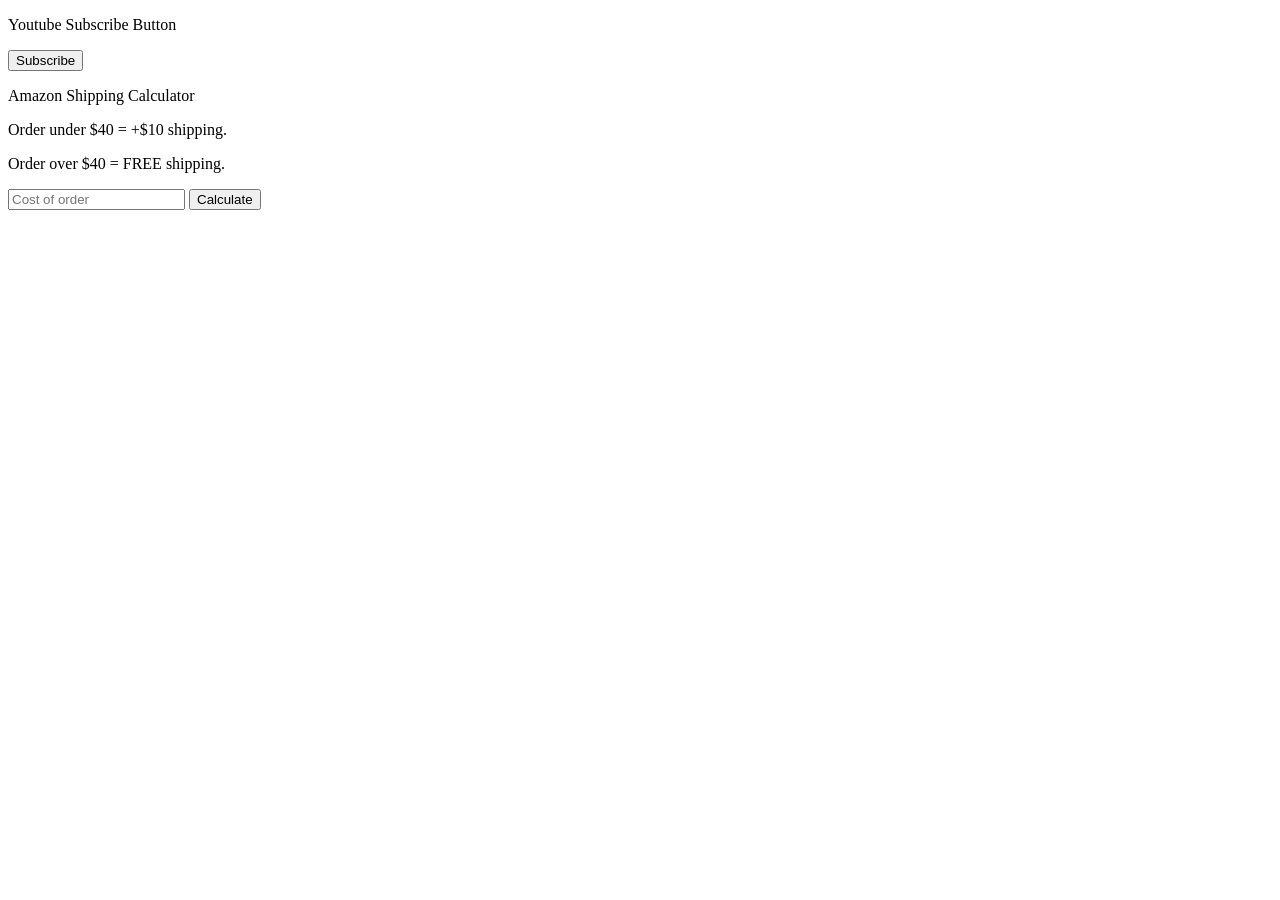
<file: 09-DOM.html>
<!DOCTYPE html>
<html lang="en">
<head>
  <meta charset="UTF-8">
  <meta name="viewport" content="width=device-width, initial-scale=1.0">
  <title>DOM</title>
</head>
<body>
  <p>Youtube Subscribe Button</p>
  <button onclick="
    subscribe();
  " class="js-subscribe-button">Subscribe</button>
  <p>Amazon Shipping Calculator 
  <p>Order under $40 = +$10 shipping.</p>
  <p>Order over $40 = FREE shipping.</p>
  <input placeholder='Cost of order' class="js-cost-input" onkeydown="
   handlekeydown(event);
  ">
  <button onclick="
    calculateTotal();
  ">Calculate</button>
  <p class="js-total-cost"></p>


  <script>

    function handlekeydown(event){
      if(event.key === 'Enter'){
      calculateTotal();
    }
    
    }
    function calculateTotal(){
      const inputElement = document.querySelector('.js-cost-input');
      let cost = Number(inputElement.value);

      if(cost < 40){
        cost = cost + 10;
        
      }
      document.querySelector('.js-total-cost').innerHTML = `$${cost}`; 
      
    }


    function subscribe(){
      const buttonElement = document.querySelector('.js-subscribe-button')
      if(buttonElement.innerText === 'Subscribe'){
      buttonElement.innerHTML = 'Subscribed';
      }else {
      buttonElement.innerHTML = 'Subscribe';
        }
    }
  </script>
</body>
</html>
</file>
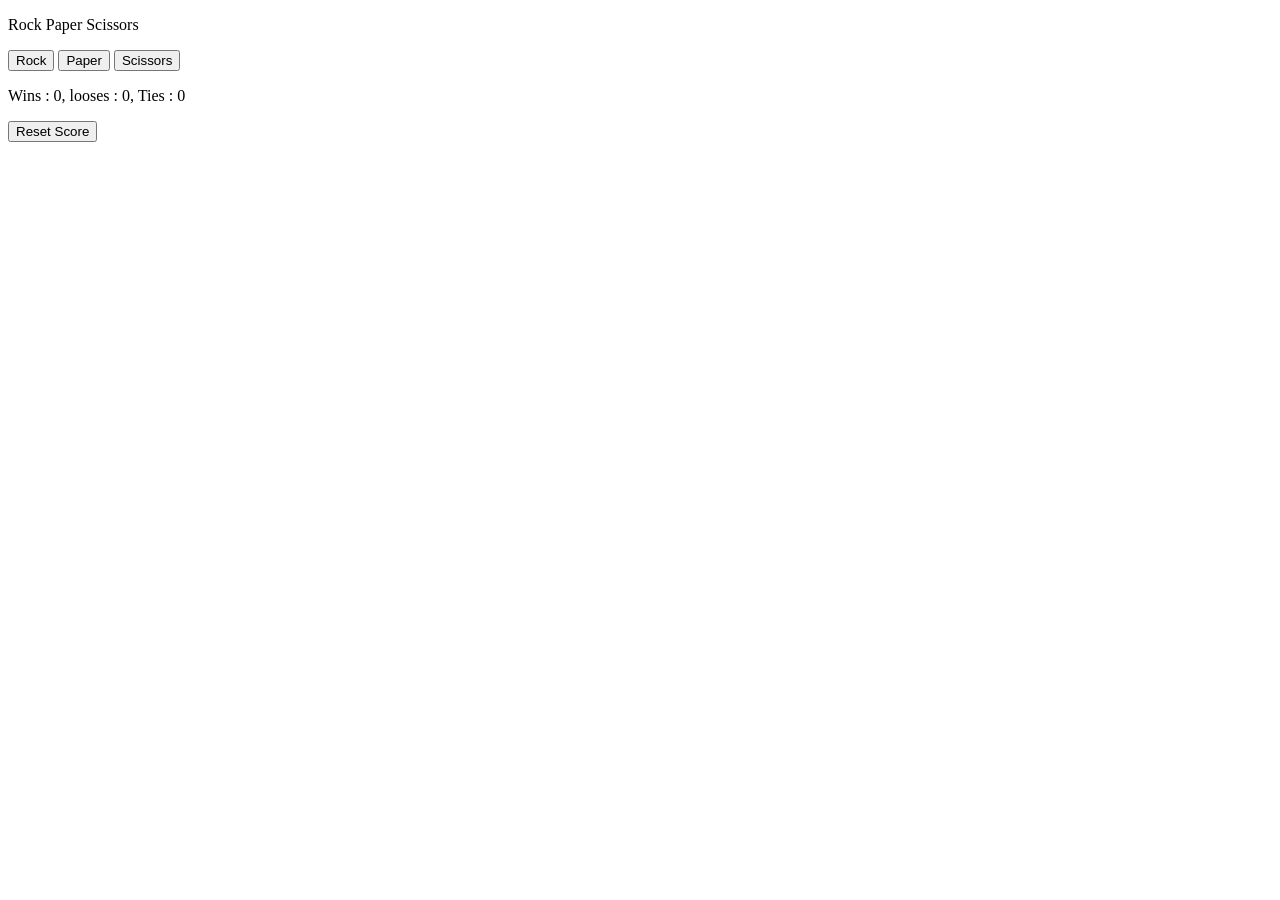
<file: 09-rock_paper_scissor.html>
<!DOCTYPE html>
<html>
  <head>
    <title>Rock Paper Scissors</title>
  </head>
  <body>
    <p>Rock Paper Scissors</p>
    <button onclick="
      playGame('rock');
    ">Rock</button>

    <button onclick="
      playGame('paper');
    ">Paper</button>

    <button onclick="
      playGame('scissors');
    ">Scissors</button>

      <p class="js-result"></p>
      <p class="js-moves"></p>
      <p class="js-score"></p>

    <button onclick="
      score.wins = 0;
      score.looses = 0;
      score.ties = 0; 
      localStorage.removeItem('score');
      updateScoreElement();
      document.querySelector('.js-result').innerHTML = '';
      document.querySelector('.js-moves').innerHTML = ''  ;
    ">Reset Score</button>

    <script>
       
      const score = JSON.parse(localStorage.getItem('score')) || {
        wins: 0,
        looses: 0,
        ties:0,
        };
      
      updateScoreElement();
      
      function playGame(playerMove) {
        const computerMove = pickComputerMove();

        let result = '';

        if (playerMove === 'scissors') {
          if (computerMove === 'rock') {
            result = 'You lose.';
          } else if (computerMove === 'paper') {
            result = 'You win.';
          } else if (computerMove === 'scissors') {
            result = 'Tie.';
          }

        } else if (playerMove === 'paper') {
          if (computerMove === 'rock') {
            result = 'You win.';
          } else if (computerMove === 'paper') {
            result = 'Tie.';
          } else if (computerMove === 'scissors') {
            result = 'You lose.';
          }
          
        } else if (playerMove === 'rock') {
          if (computerMove === 'rock') {
            result = 'Tie.';
          } else if (computerMove === 'paper') {
            result = 'You lose.';
          } else if (computerMove === 'scissors') {
            result = 'You win.';
          }
        }

        if(result === 'You win.'){
          score.wins += 1;
        }else if (result === 'You lose.'){
          score.looses += 1;
        }else if (result ==='Tie.'){
          score.ties += 1;
        }
        

        localStorage.setItem('score', JSON.stringify(score));
        updateScoreElement();
        
        document.querySelector('.js-result').innerHTML = result;
        document.querySelector('.js-moves').innerHTML = `You ${playerMove} - ${computerMove} Comp`;
      }

      function updateScoreElement(){
        document.querySelector('.js-score')
        .innerHTML = `Wins : ${score.wins}, looses : ${score.looses}, Ties : ${score.ties}`;
      }
      function pickComputerMove() {
        const randomNumber = Math.random();

        let computerMove = '';

        if (randomNumber >= 0 && randomNumber < 1 / 3) {
          computerMove = 'rock';
        } else if (randomNumber >= 1 / 3 && randomNumber < 2 / 3) {
          computerMove = 'paper';
        } else if (randomNumber >= 2 / 3 && randomNumber < 1) {
          computerMove = 'scissors';
        }

        return computerMove;
      }
    </script>
  </body>
</html>
</file>
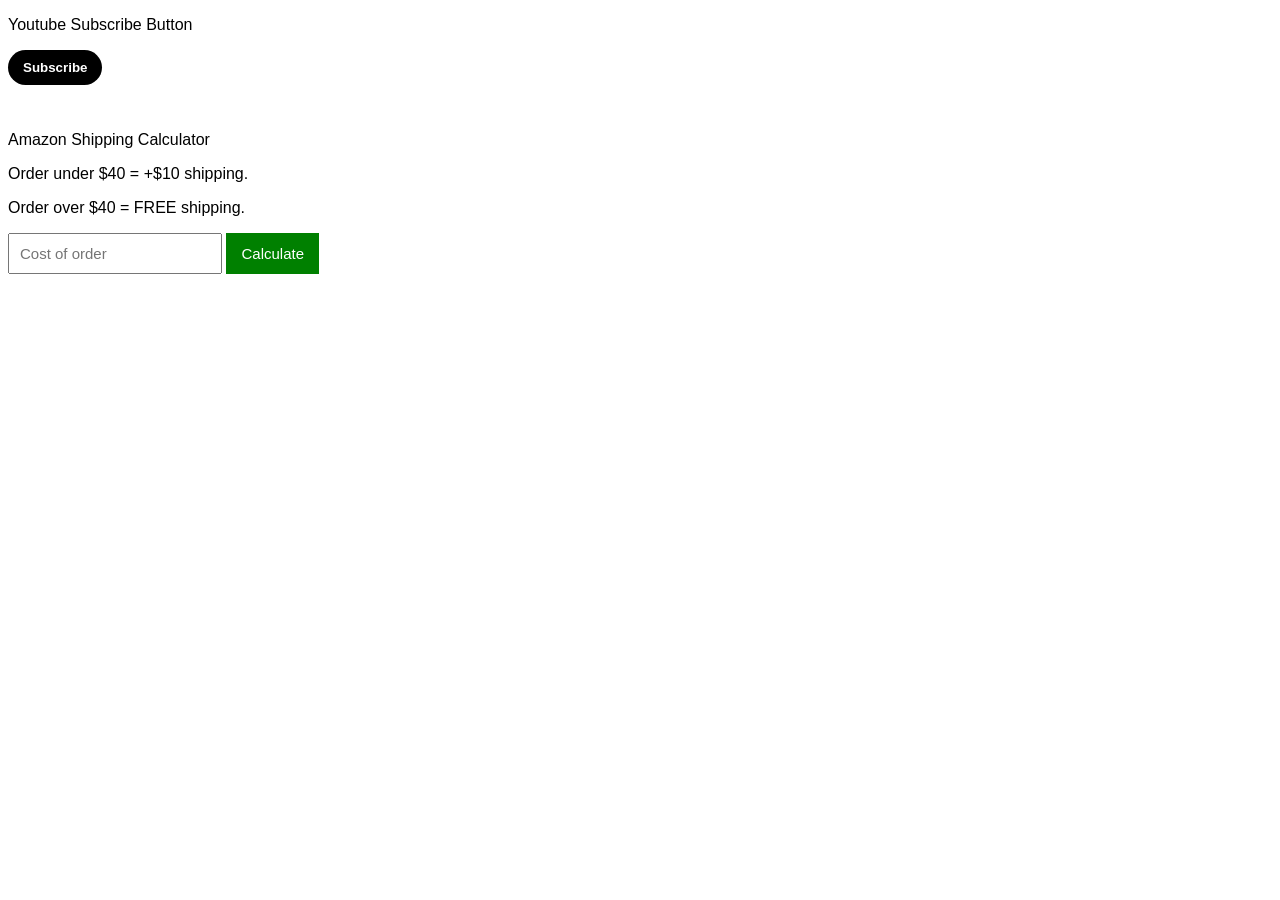
<file: 10-DOM.html>
<!DOCTYPE html>
<html lang="en">
<head>
  <meta charset="UTF-8">
  <meta name="viewport" content="width=device-width, initial-scale=1.0">
  <title>DOM</title>
  <style>
    body{
      font-family: Arial, Helvetica, sans-serif;
    }

    .subscribe-button{
      border: none;
      padding-top: 10px;
      padding-bottom: 10px;
      padding-left: 15px;
      padding-right: 15px;
      font-weight: bold;
      border-radius: 50px;
      cursor: pointer;
      color: white;
      background-color: black;
      margin-bottom: 30px;
    }
    .is-subscribed{
      background-color: rgb(240,240,240);
      color: black;
    }

    .cost-input{
      font-size: 15px;
      padding: 10px;
    }
    
    .calculate-button{
      background-color: green;
      color: white;
      font-size: 15px;
      padding: 12px 15px;
      border: none;
      cursor: pointer;
    }
  </style>
</head>
<body>
  <p>Youtube Subscribe Button</p>
  <button onclick="
    subscribe();
  " class="js-subscribe-button subscribe-button">Subscribe</button>
  <p>Amazon Shipping Calculator</p>
  <p>Order under $40 = +$10 shipping.</p>
  <p>Order over $40 = FREE shipping.</p>
  <input placeholder='Cost of order' class="js-cost-input cost-input" onkeydown="
   handlekeydown(event);
  ">
  <button onclick="
    calculateTotal();
  "
  class="calculate-button">Calculate</button>
  <p class="js-total-cost"></p>


  <script>

    function handlekeydown(event){
      if(event.key === 'Enter'){
      calculateTotal();
    }
    
    }
    function calculateTotal(){
      const inputElement = document.querySelector('.js-cost-input');
      let cost = Number(inputElement.value);

      if(cost < 40){
        cost = cost + 10;
        
      }
      document.querySelector('.js-total-cost').innerHTML = `$${cost}`; 
      
    }


    function subscribe(){
      const buttonElement = document.querySelector('.js-subscribe-button')
      if(buttonElement.innerText === 'Subscribe'){
        buttonElement.innerHTML = 'Subscribed';
        buttonElement.classList.add('is-subscribed');
      }else {
        buttonElement.classList.remove('is-subscribed');
        buttonElement.innerHTML = 'Subscribe';
        }
    }
  </script>
</body>
</html>
</file>
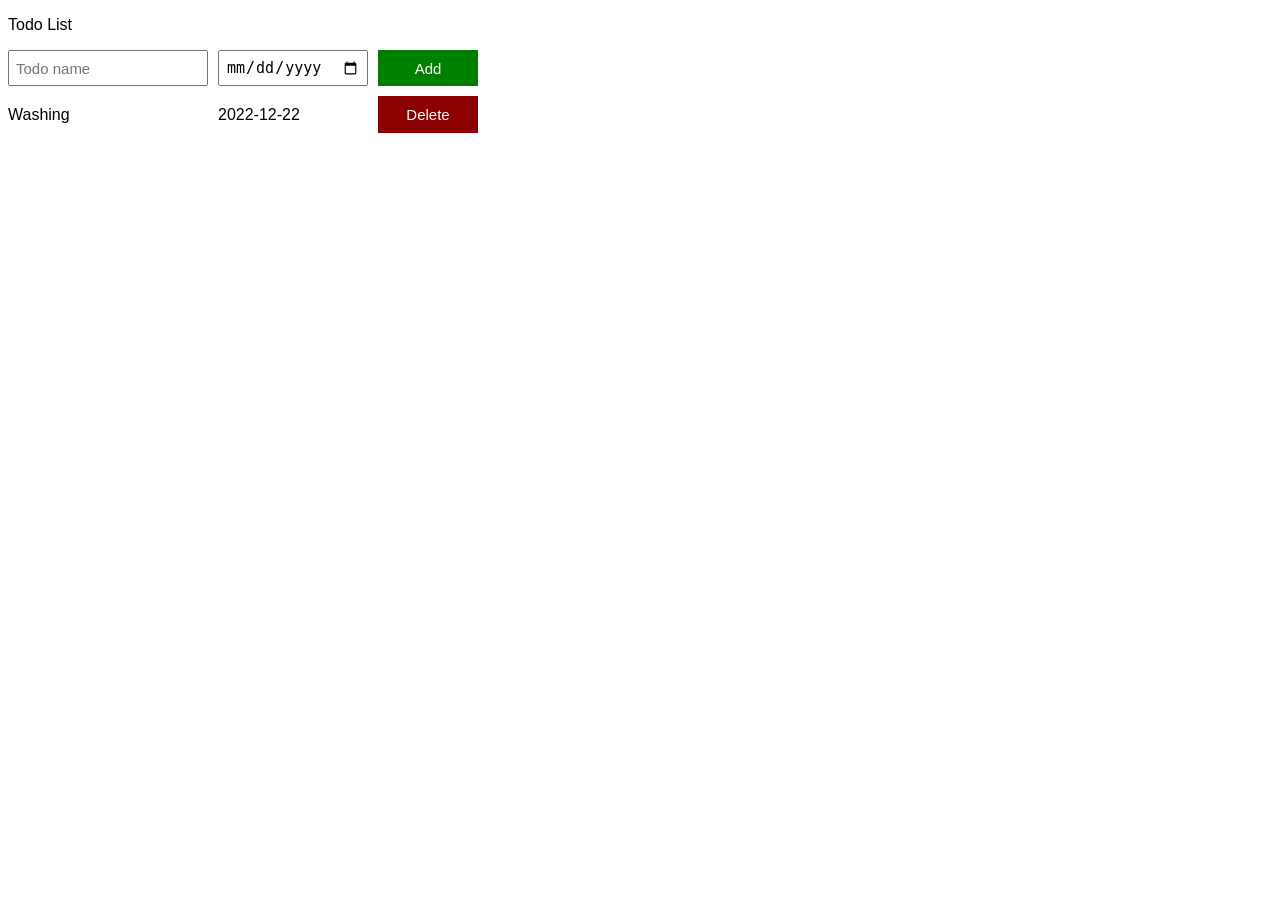
<file: 11-todo-list.html>
<!DOCTYPE html>
<html lang="en">
<head>
  <meta charset="UTF-8">
  <meta name="viewport" content="width=device-width, initial-scale=1.0">
  <title>Todo List</title>
  <link rel="stylesheet" href="styles.css/11-todo-list.css">
</head>
<body>
  <p>Todo List</p>
  <div class="todo-input-grid">
    <input placeholder="Todo name" class ="js-name-input name-input">
    <input type="date" class="js-due-date-input due-date-input">
    <button onclick="addTodo();" class="add-todo-button">Add</button>
  </div>
  <div class="js-todo-list todo-grid"> 
  </div>
  <script src="scripts/11-todo-list.js"></script>
</body>
</html>
</file>
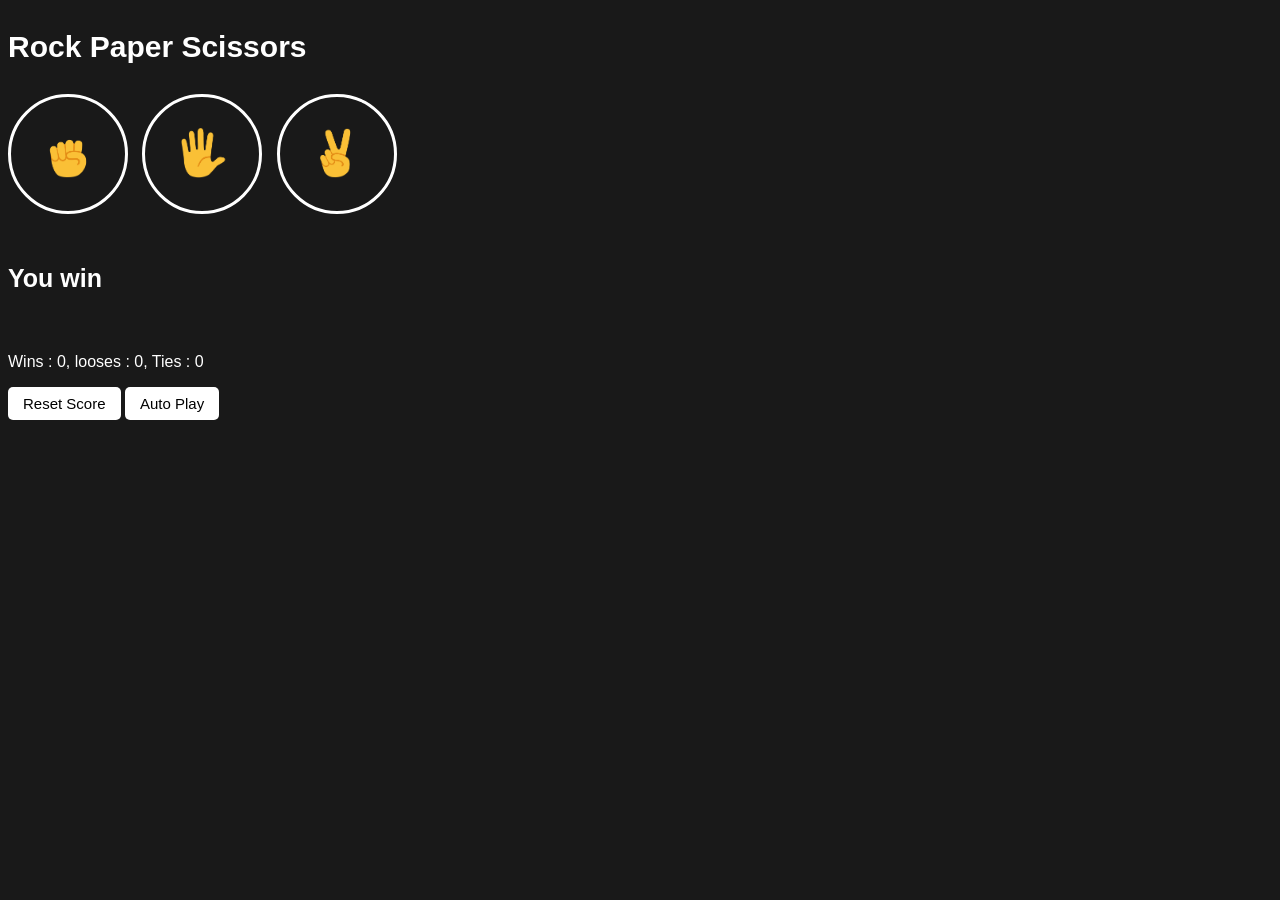
<file: 12-rock-paper-scissors.html>
<!DOCTYPE html>
<html>
  <head>
    <title>Rock Paper Scissors</title>
    <link rel="stylesheet" href="styles.css/12-rock-paper-scissors.css">
  </head>
  <body>
    <p class="title">Rock Paper Scissors</p>
    <button class="move-button js-rock-button"><img src="images\rock-emoji.png" class="move-icon"></button>

    <button class="move-button js-paper-button"><img src="images\paper-emoji.png" class="move-icon"></button>

    <button class="move-button js-scissors-button"><img src="images\scissors-emoji.png" class="move-icon"></button>

      <p class="js-result result">You win</p>
      <p class="js-moves"></p>
      <p class="js-score score"></p>

    <button onclick="
      score.wins = 0;
      score.looses = 0;
      score.ties = 0; 
      localStorage.removeItem('score');
      updateScoreElement();
      document.querySelector('.js-result').innerHTML = '';
      document.querySelector('.js-moves').innerHTML = ''  ;
    " class="reset-score-button">Reset Score</button>
    
    <button class="auto-play-button" onclick="
      autoPlay();
    ">
      Auto Play
    </button>
    <script src="scripts/12-rock-paper-scissors.js"></script>
  </body>
</html>
</file>
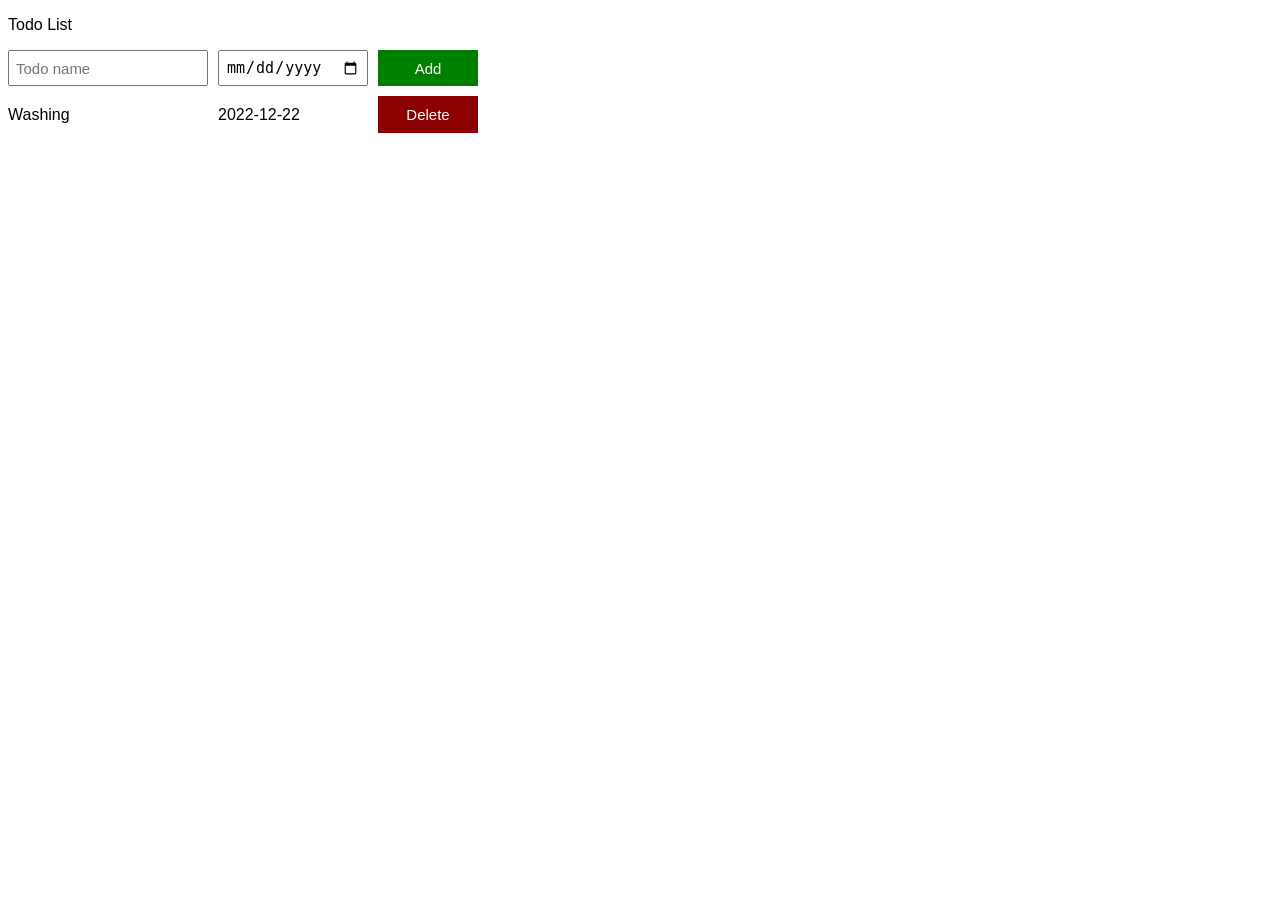
<file: 12-todo-list.html>
<!DOCTYPE html>
<html lang="en">
<head>
  <meta charset="UTF-8">
  <meta name="viewport" content="width=device-width, initial-scale=1.0">
  <title>Todo List</title>
  <link rel="stylesheet" href="styles.css/12-todo-list.css">
</head>
<body>
  <p>Todo List</p>
  <div class="todo-input-grid">
    <input placeholder="Todo name" class ="js-name-input name-input">
    <input type="date" class="js-due-date-input due-date-input">
    <button class="add-todo-button js-add-todo-button">Add</button>
  </div>
  <div class="js-todo-list todo-grid"> 
  </div>
  <script src="scripts/12-todo-list.js"></script>
</body>
</html>
</file>
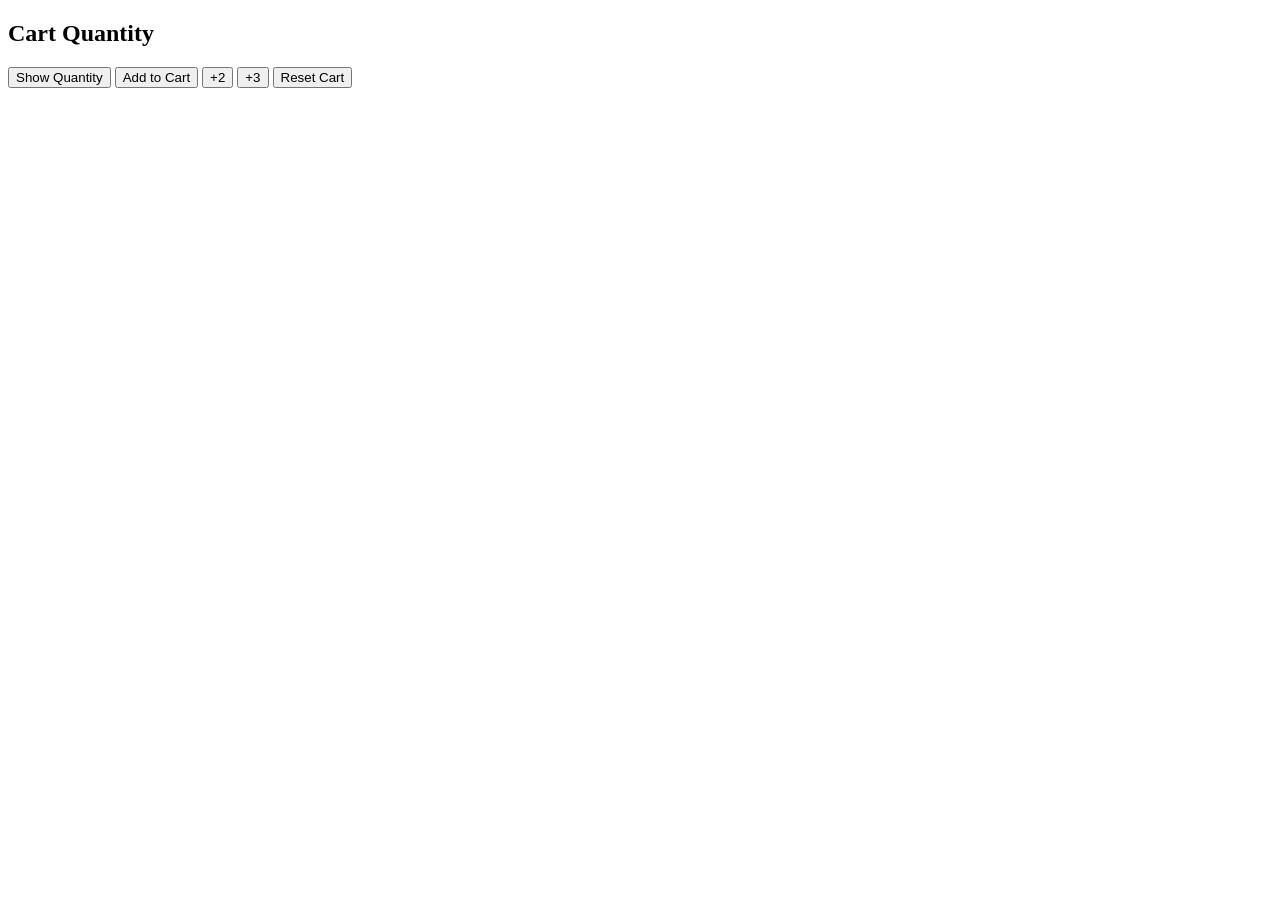
<file: cart_quantity.html>
<!DOCTYPE html>
<html lang="en">
<head>
    <meta charset="UTF-8">
    <meta name="viewport" content="width=device-width, initial-scale=1.0">
    <title>Cart</title>
    <style>

    </style>
</head>
<body>
    <h2>Cart Quantity</h2>
    <button onclick="
        console.log(`Cart quantity : ${cartQuantity}`);
    ">
        Show Quantity
    </button>
    <button onclick="
        cartQuantity += 1;
        console.log(`Cart quantity : ${cartQuantity}`);
    ">
        Add to Cart
    </button>
    <button onclick="
        cartQuantity += 2;
        console.log(`Cart quantity : ${cartQuantity}`);
    ">
        +2
    </button>
    <button onclick="
        cartQuantity += 3;
        console.log(`Cart quantity : ${cartQuantity}`);
    ">
        +3
    </button>
    <button onclick="
        cartQuantity = 0;
        console.log('Cart was reset');
        console.log(`Cart quantity : ${cartQuantity}`);
    ">
        Reset Cart
    </button>
    <script>
        let cartQuantity = 0;

    </script>    
</body>
</html>
</file>
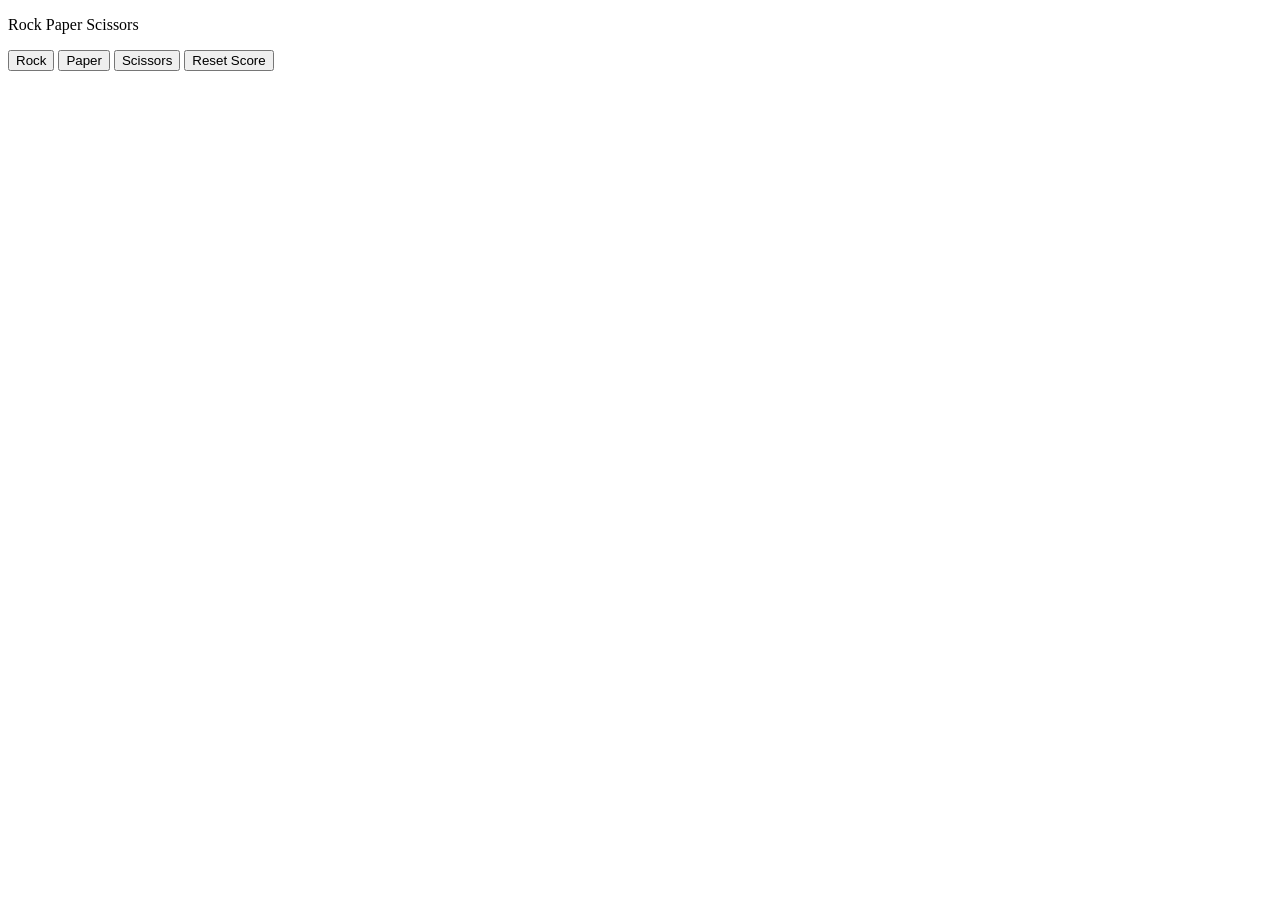
<file: Rock_paper_Scissor.html>
<!DOCTYPE html>
<html>
  <head>
    <title>Rock Paper Scissors</title>
  </head>
  <body>
    <p>Rock Paper Scissors</p>
    <button onclick="
      playGame('rock');
    ">Rock</button>

    <button onclick="
      playGame('paper');
    ">Paper</button>

    <button onclick="
      playGame('scissors');
    ">Scissors</button>

    <button onclick="
      score.wins = 0;
      score.looses = 0;
      score.ties = 0; 
      localStorage.removeItem('score');
    ">Reset Score</button>

    <script>
      const score = JSON.parse(localStorage.getItem('score')) || {
        wins: 0,
        looses: 0,
        ties:0,
        };

      console.log();
      
      function playGame(playerMove) {
        const computerMove = pickComputerMove();

        let result = '';

        if (playerMove === 'scissors') {
          if (computerMove === 'rock') {
            result = 'You lose.';
          } else if (computerMove === 'paper') {
            result = 'You win.';
          } else if (computerMove === 'scissors') {
            result = 'Tie.';
          }

        } else if (playerMove === 'paper') {
          if (computerMove === 'rock') {
            result = 'You win.';
          } else if (computerMove === 'paper') {
            result = 'Tie.';
          } else if (computerMove === 'scissors') {
            result = 'You lose.';
          }
          
        } else if (playerMove === 'rock') {
          if (computerMove === 'rock') {
            result = 'Tie.';
          } else if (computerMove === 'paper') {
            result = 'You lose.';
          } else if (computerMove === 'scissors') {
            result = 'You win.';
          }
        }

        if(result === 'You win.'){
          score.wins += 1;
        }else if (result === 'You lose.'){
          score.looses += 1;
        }else if (result ==='Tie.'){
          score.ties += 1;
        }
        
        localStorage.setItem('score', JSON.stringify(score));

        alert(`You picked ${playerMove}. Computer picked ${computerMove}. ${result}
Wins : ${score.wins}, looses : ${score.looses}, Ties : ${score.ties}`);
      }

      function pickComputerMove() {
        const randomNumber = Math.random();

        let computerMove = '';

        if (randomNumber >= 0 && randomNumber < 1 / 3) {
          computerMove = 'rock';
        } else if (randomNumber >= 1 / 3 && randomNumber < 2 / 3) {
          computerMove = 'paper';
        } else if (randomNumber >= 2 / 3 && randomNumber < 1) {
          computerMove = 'scissors';
        }

        return computerMove;
      }
    </script>
  </body>
</html>
</file>
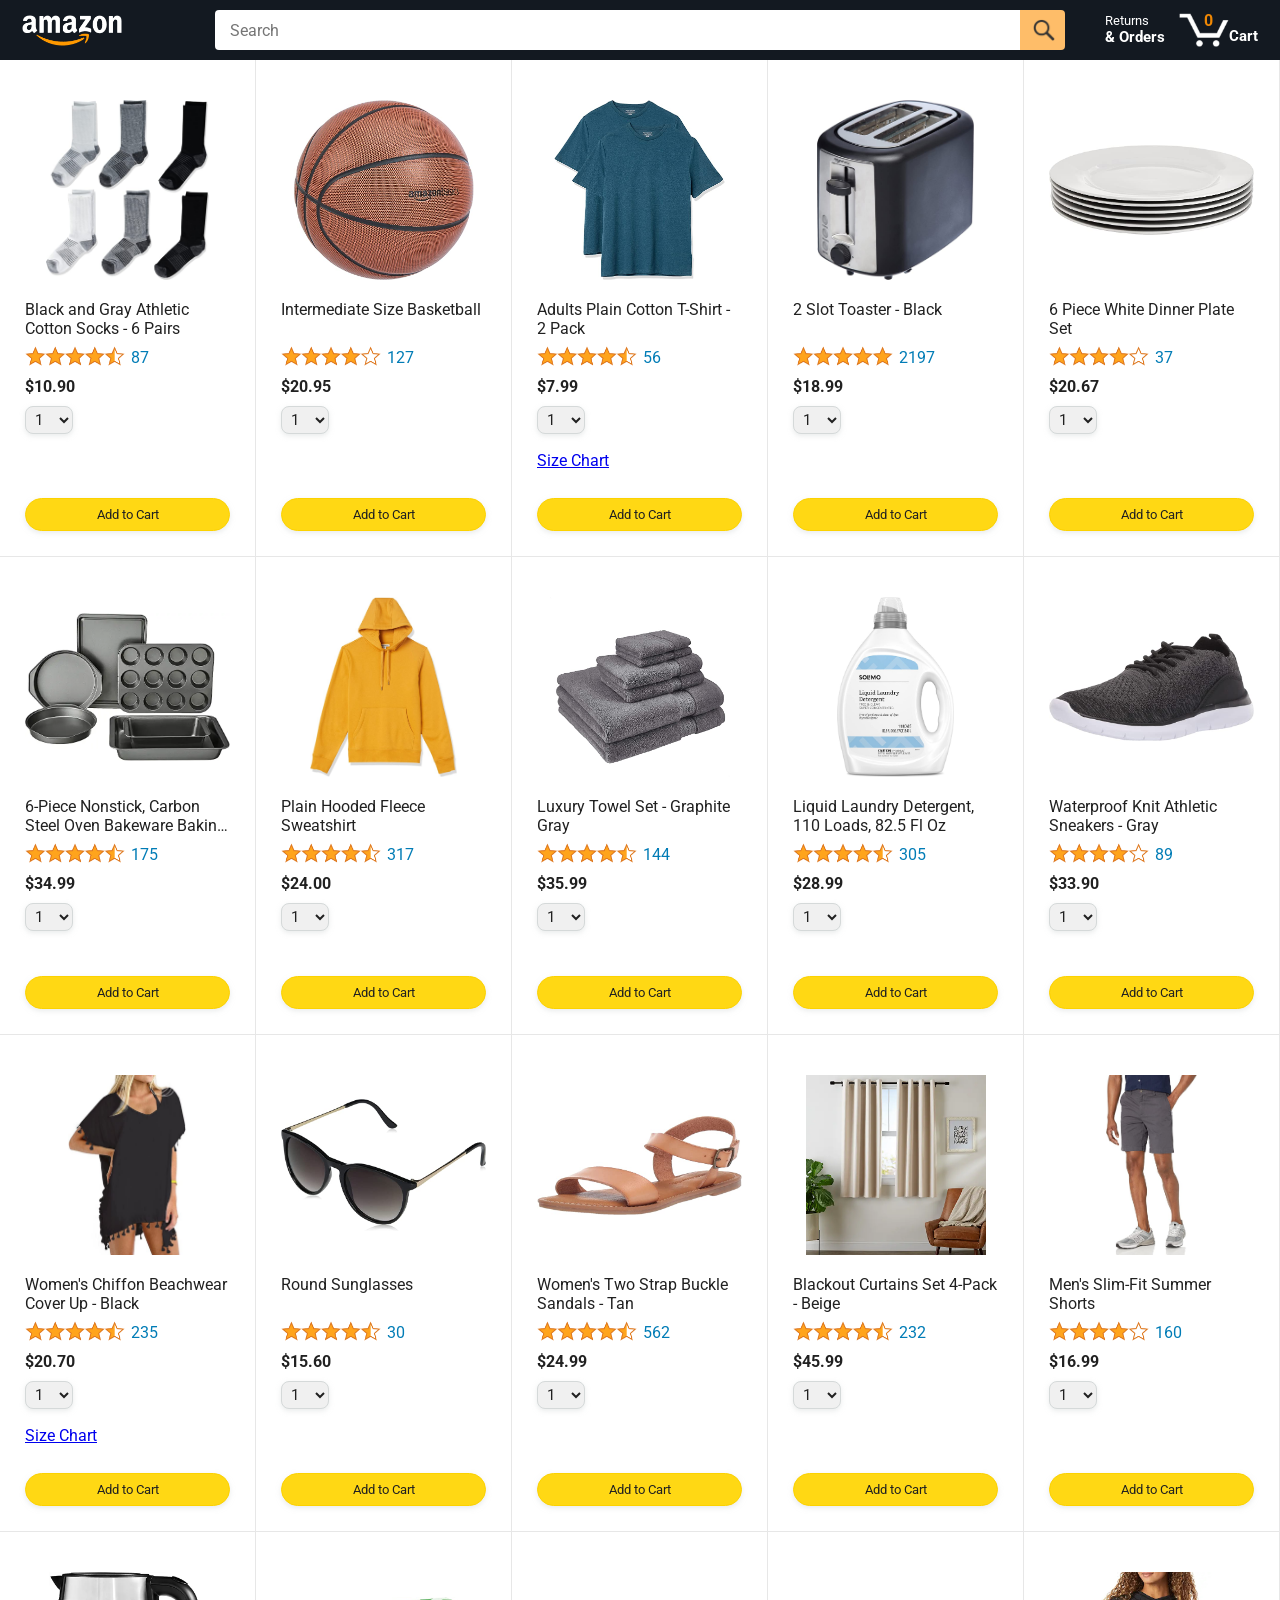
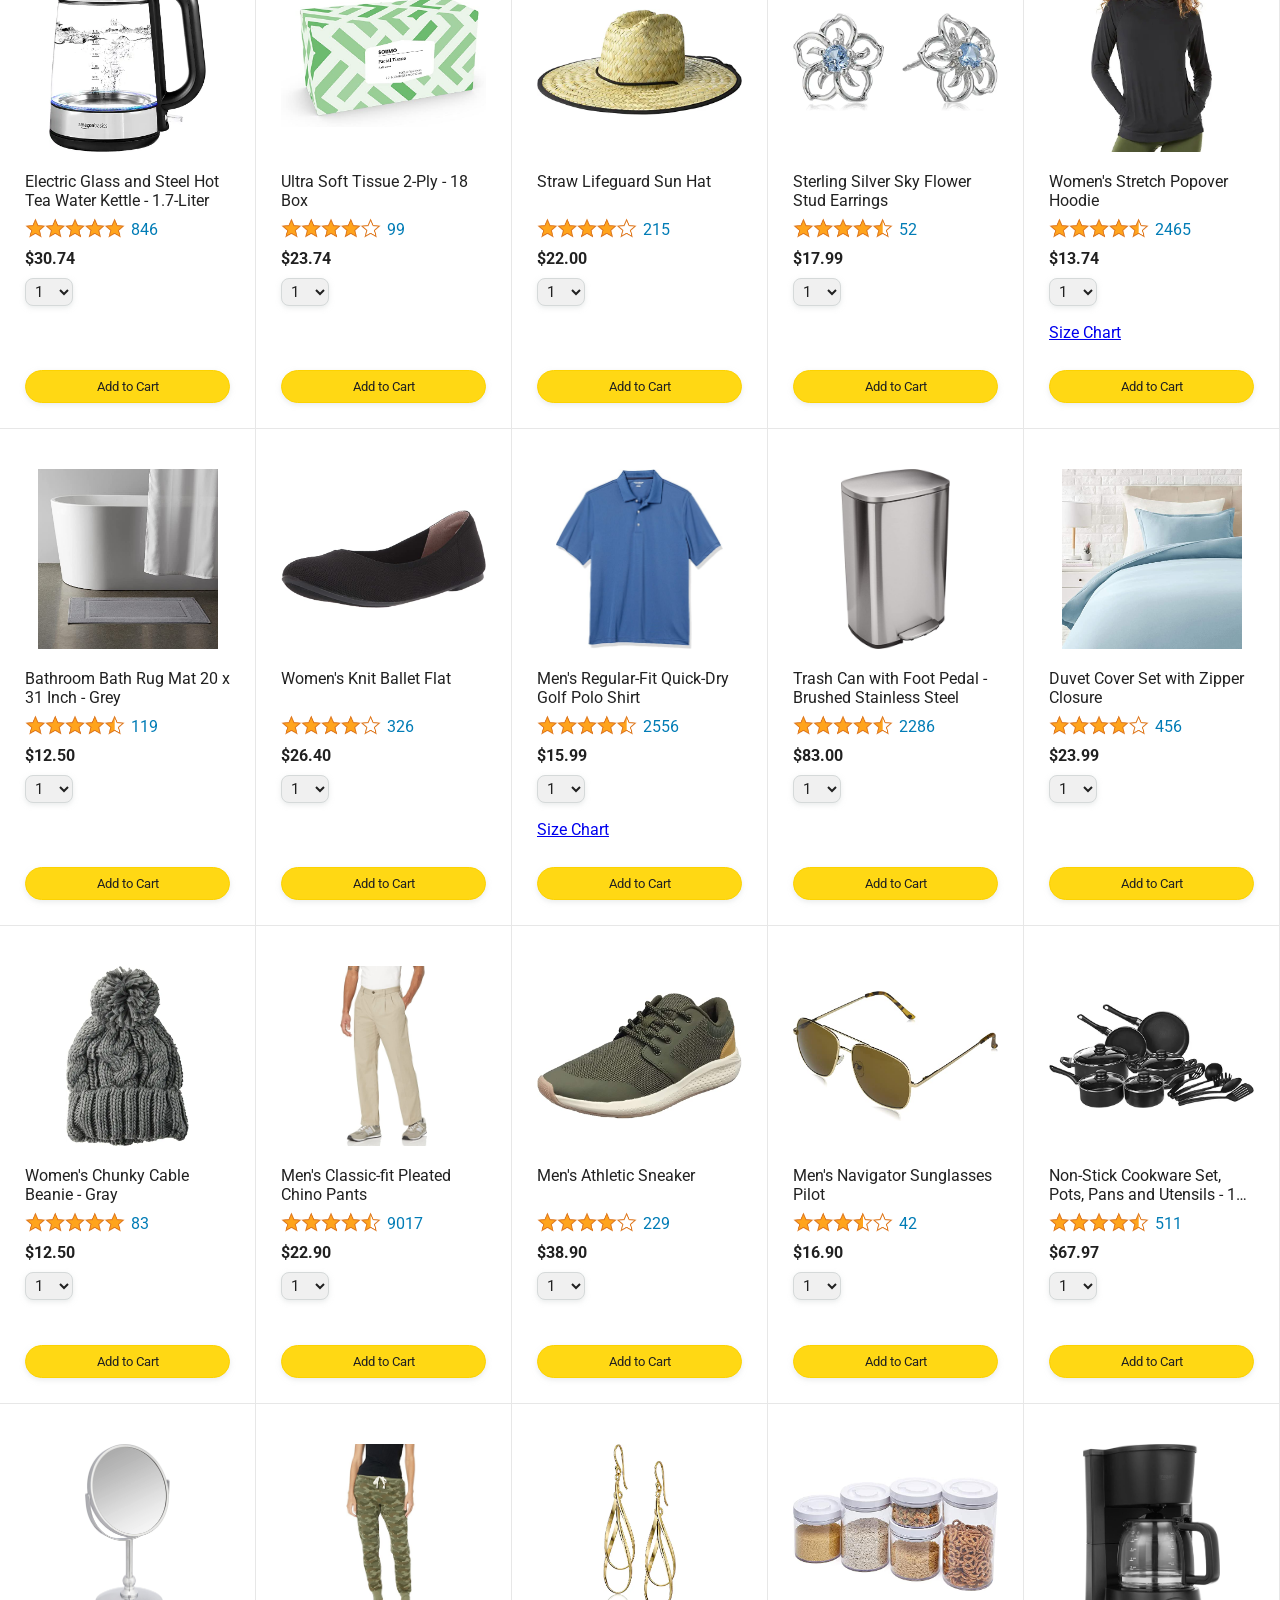
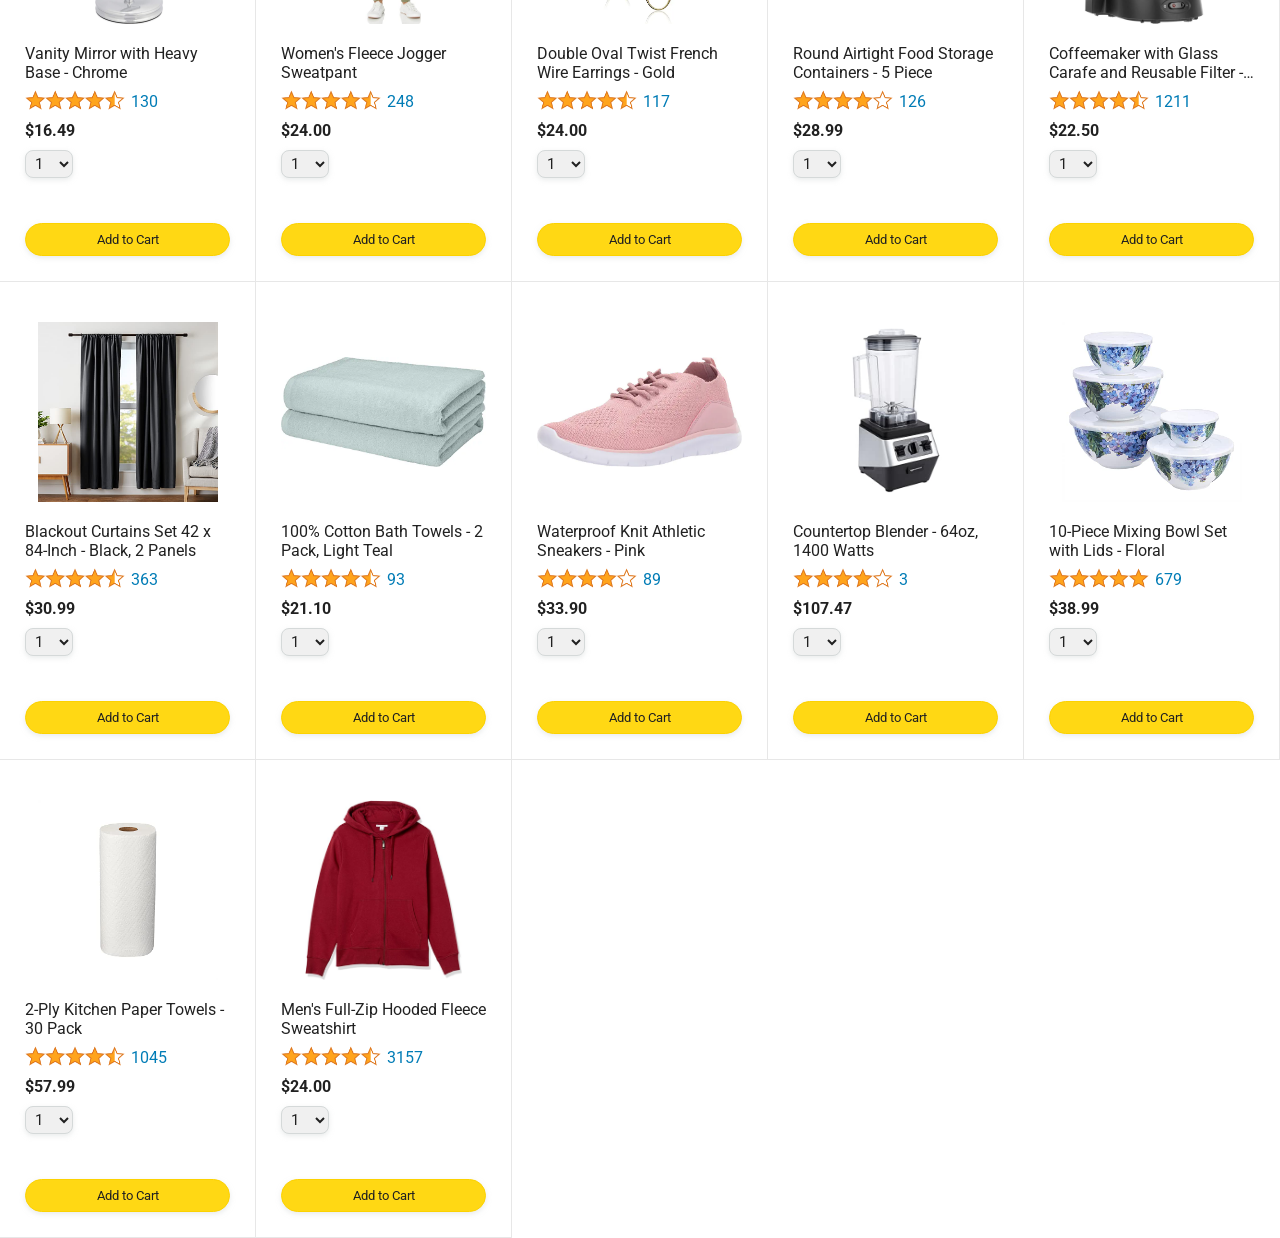
<file: javascript-amazon-project-main/amazon.html>
<!DOCTYPE html>
<html>
  <head>
    <title>Amazon Project</title>

    <!-- This code is needed for responsive design to work.
      (Responsive design = make the website look good on
      smaller screen sizes like a phone or a tablet). -->
    <meta name="viewport" content="width=device-width, initial-scale=1">

    <!-- Load a font called Roboto from Google Fonts. -->
    <link rel="preconnect" href="https://fonts.googleapis.com">
    <link rel="preconnect" href="https://fonts.gstatic.com" crossorigin>
    <link href="https://fonts.googleapis.com/css2?family=Roboto:wght@400;500;700&display=swap" rel="stylesheet">

    <!-- Here are the CSS files for this page. -->
    <link rel="stylesheet" href="styles/shared/general.css">
    <link rel="stylesheet" href="styles/shared/amazon-header.css">
    <link rel="stylesheet" href="styles/pages/amazon.css">
  </head>
  <body>
    <div class="amazon-header">
      <div class="amazon-header-left-section">
        <a href="amazon.html" class="header-link">
          <img class="amazon-logo"
            src="images/amazon-logo-white.png">
          <img class="amazon-mobile-logo"
            src="images/amazon-mobile-logo-white.png">
        </a>
      </div>

      <div class="amazon-header-middle-section">
        <input class="search-bar" type="text" placeholder="Search">

        <button class="search-button">
          <img class="search-icon" src="images/icons/search-icon.png">
        </button>
      </div>

      <div class="amazon-header-right-section">
        <a class="orders-link header-link" href="orders.html">
          <span class="returns-text">Returns</span>
          <span class="orders-text">& Orders</span>
        </a>

        <a class="cart-link header-link" href="checkout.html">
          <img class="cart-icon" src="images/icons/cart-icon.png">
          <div class="cart-quantity js-cart-quantity">0</div>
          <div class="cart-text">Cart</div>
        </a>
      </div>
    </div>
    
    <div class="main">
      <div class="products-grid js-products-grid">
      </div>
    </div>

    
    <script type="module" src="scripts/amazon.js"></script>
  </body>
</html>
</file>
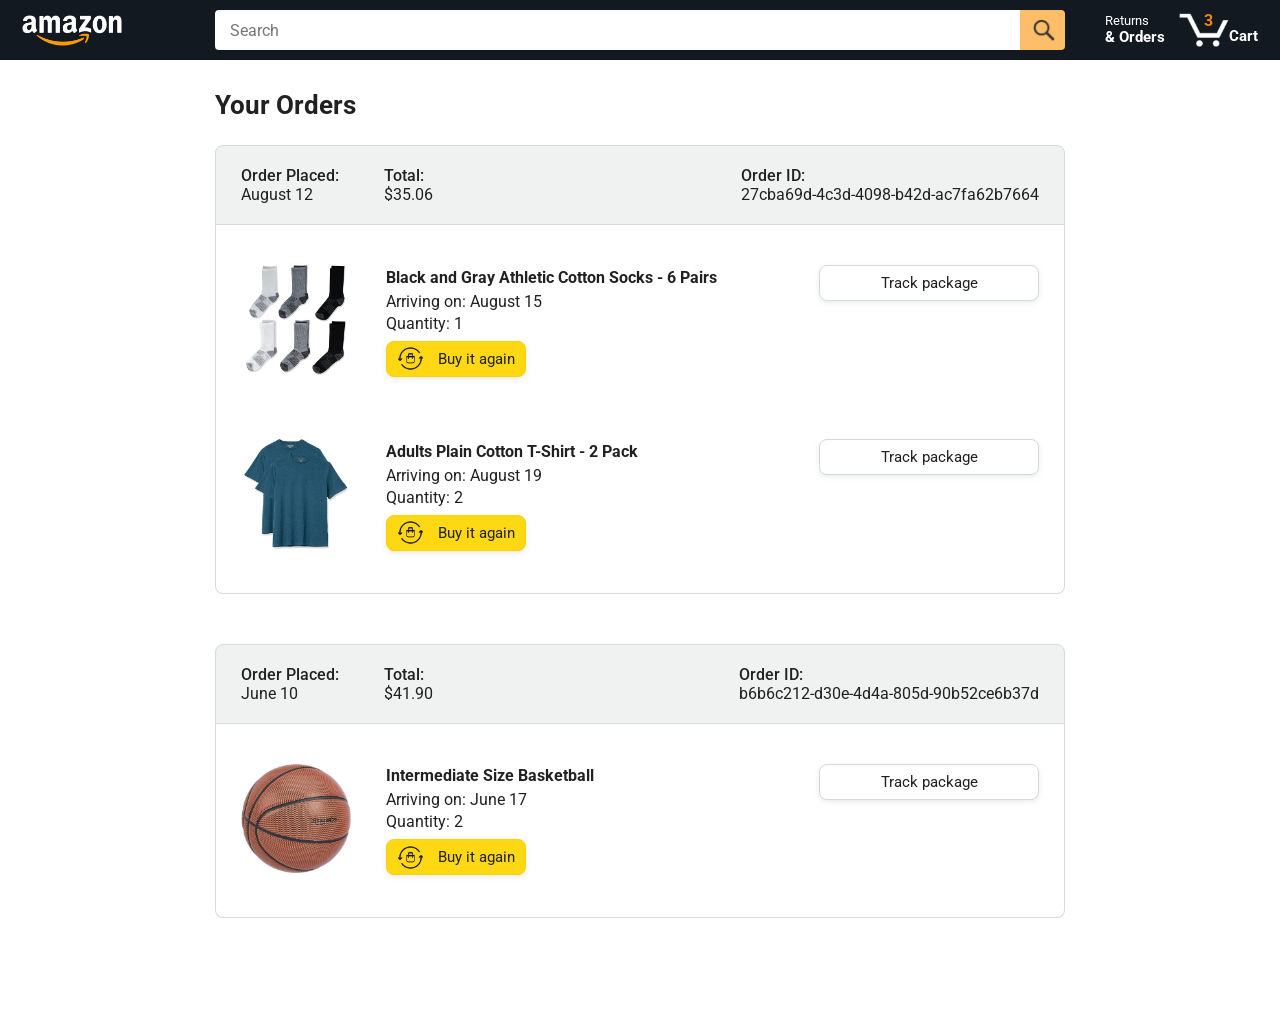
<file: javascript-amazon-project-main/orders.html>
<!DOCTYPE html>
<html>
  <head>
    <title>Orders</title>

    <!-- This code is needed for responsive design to work.
      (Responsive design = make the website look good on
      smaller screen sizes like a phone or a tablet). -->
    <meta name="viewport" content="width=device-width, initial-scale=1">

    <!-- Load a font called Roboto from Google Fonts. -->
    <link rel="preconnect" href="https://fonts.googleapis.com">
    <link rel="preconnect" href="https://fonts.gstatic.com" crossorigin>
    <link href="https://fonts.googleapis.com/css2?family=Roboto:wght@400;500;700&display=swap" rel="stylesheet">

    <!-- Here are the CSS files for this page. -->
    <link rel="stylesheet" href="styles/shared/general.css">
    <link rel="stylesheet" href="styles/shared/amazon-header.css">
    <link rel="stylesheet" href="styles/pages/orders.css">
  </head>
  <body>
    <div class="amazon-header">
      <div class="amazon-header-left-section">
        <a href="amazon.html" class="header-link">
          <img class="amazon-logo"
            src="images/amazon-logo-white.png">
          <img class="amazon-mobile-logo"
            src="images/amazon-mobile-logo-white.png">
        </a>
      </div>

      <div class="amazon-header-middle-section">
        <input class="search-bar" type="text" placeholder="Search">

        <button class="search-button">
          <img class="search-icon" src="images/icons/search-icon.png">
        </button>
      </div>

      <div class="amazon-header-right-section">
        <a class="orders-link header-link" href="orders.html">
          <span class="returns-text">Returns</span>
          <span class="orders-text">& Orders</span>
        </a>

        <a class="cart-link header-link" href="checkout.html">
          <img class="cart-icon" src="images/icons/cart-icon.png">
          <div class="cart-quantity">3</div>
          <div class="cart-text">Cart</div>
        </a>
      </div>
    </div>

    <div class="main">
      <div class="page-title">Your Orders</div>

      <div class="orders-grid">
        <div class="order-container">
          
          <div class="order-header">
            <div class="order-header-left-section">
              <div class="order-date">
                <div class="order-header-label">Order Placed:</div>
                <div>August 12</div>
              </div>
              <div class="order-total">
                <div class="order-header-label">Total:</div>
                <div>$35.06</div>
              </div>
            </div>

            <div class="order-header-right-section">
              <div class="order-header-label">Order ID:</div>
              <div>27cba69d-4c3d-4098-b42d-ac7fa62b7664</div>
            </div>
          </div>

          <div class="order-details-grid">
            <div class="product-image-container">
              <img src="images/products/athletic-cotton-socks-6-pairs.jpg">
            </div>

            <div class="product-details">
              <div class="product-name">
                Black and Gray Athletic Cotton Socks - 6 Pairs
              </div>
              <div class="product-delivery-date">
                Arriving on: August 15
              </div>
              <div class="product-quantity">
                Quantity: 1
              </div>
              <button class="buy-again-button button-primary">
                <img class="buy-again-icon" src="images/icons/buy-again.png">
                <span class="buy-again-message">Buy it again</span>
              </button>
            </div>

            <div class="product-actions">
              <a href="tracking.html">
                <button class="track-package-button button-secondary">
                  Track package
                </button>
              </a>
            </div>

            <div class="product-image-container">
              <img src="images/products/adults-plain-cotton-tshirt-2-pack-teal.jpg">
            </div>

            <div class="product-details">
              <div class="product-name">
                Adults Plain Cotton T-Shirt - 2 Pack
              </div>
              <div class="product-delivery-date">
                Arriving on: August 19
              </div>
              <div class="product-quantity">
                Quantity: 2
              </div>
              <button class="buy-again-button button-primary">
                <img class="buy-again-icon" src="images/icons/buy-again.png">
                <span class="buy-again-message">Buy it again</span>
              </button>
            </div>

            <div class="product-actions">
              <a href="tracking.html">
                <button class="track-package-button button-secondary">
                  Track package
                </button>
              </a>
            </div>
          </div>
        </div>

        <div class="order-container">

          <div class="order-header">
            <div class="order-header-left-section">
              <div class="order-date">
                <div class="order-header-label">Order Placed:</div>
                <div>June 10</div>
              </div>
              <div class="order-total">
                <div class="order-header-label">Total:</div>
                <div>$41.90</div>
              </div>
            </div>

            <div class="order-header-right-section">
              <div class="order-header-label">Order ID:</div>
              <div>b6b6c212-d30e-4d4a-805d-90b52ce6b37d</div>
            </div>
          </div>

          <div class="order-details-grid">
            <div class="product-image-container">
              <img src="images/products/intermediate-composite-basketball.jpg">
            </div>

            <div class="product-details">
              <div class="product-name">
                Intermediate Size Basketball
              </div>
              <div class="product-delivery-date">
                Arriving on: June 17
              </div>
              <div class="product-quantity">
                Quantity: 2
              </div>
              <button class="buy-again-button button-primary">
                <img class="buy-again-icon" src="images/icons/buy-again.png">
                <span class="buy-again-message">Buy it again</span>
              </button>
            </div>

            <div class="product-actions">
              <a href="tracking.html">
                <button class="track-package-button button-secondary">
                  Track package
                </button>
              </a>
            </div>
          </div>
        </div>
      </div>
    </div>
  </body>
</html>
</file>
<file: styles.css/11-todo-list.css>
body{
  font-family: Arial, Helvetica, sans-serif;
}

.todo-grid,.todo-input-grid{
  display: grid;
  grid-template-columns: 200px 150px 100px;
  column-gap: 10px;
  row-gap: 10px;
  align-items: center;
}
.todo-input-grid{
  align-items: stretch;
  margin-bottom:10px;
}

.name-input,.due-date-input{
  font-size: 15px;
  padding: 6px;
}
.add-todo-button{
  background-color: green;
  color: white;
  font-size:15px;
  border: none;
  cursor: pointer;
}
.delete-todo-button{
  background-color: darkred;
  color: white;
  border: none;
  font-size: 15px;
  cursor: pointer;
  padding: 10px;
}
</file>
<file: styles.css/12-rock-paper-scissors.css>
body{
  background-color: rgb(25,25,25);
  color: white;
  font-family : Arial;
}
.title{
  font-size: 30px;
  font-weight: bold;
}
.move-icon{
  height: 50px;
}
.move-button{
  background-color: transparent;
  border: 3px solid white;
  width: 120px;
  height: 120px;
  border-radius: 50%;
  margin-right: 10px;
  cursor: pointer;
}
.result{
  font-size: 25px;
  font-weight: bold;
  margin-top: 50px;
}

.score{
  margin-top: 60px;
}

.reset-score-button,.auto-play-button{
  background-color: white;
  border: none;
  font-size: 15px;
  padding: 8px 15px;
  cursor: pointer;
  border-radius: 5px;
}
</file>
<file: styles.css/12-todo-list.css>
body{
  font-family: Arial, Helvetica, sans-serif;
}

.todo-grid,.todo-input-grid{
  display: grid;
  grid-template-columns: 200px 150px 100px;
  column-gap: 10px;
  row-gap: 10px;
  align-items: center;
}
.todo-input-grid{
  align-items: stretch;
  margin-bottom:10px;
}

.name-input,.due-date-input{
  font-size: 15px;
  padding: 6px;
}
.add-todo-button{
  background-color: green;
  color: white;
  font-size:15px;
  border: none;
  cursor: pointer;
}
.delete-todo-button{
  background-color: darkred;
  color: white;
  border: none;
  font-size: 15px;
  cursor: pointer;
  padding: 10px;
}
</file>
<file: javascript-amazon-project-main/styles/shared/general.css>
body {
  font-family: Roboto, Arial;
  color: rgb(33, 33, 33);
  /* The <body> element has a default margin of 8px
     on all sides. This removes the default margins. */
  margin: 0;
}

/* <p> elements have a default margin on the top
   and bottom. This removes the default margins. */
p {
  margin: 0;
}

button {
  cursor: pointer;
}

select {
  cursor: pointer;
}

input, select, button {
  font-family: Roboto, Arial;
}

.button-primary {
  color: rgb(33, 33, 33);
  background-color: rgb(255, 216, 20);
  border: 1px solid rgb(252, 210, 0);
  border-radius: 8px;
  cursor: pointer;
  box-shadow: 0 2px 5px rgba(213, 217, 217, 0.5);
}

.button-primary:hover {
  background-color: rgb(247, 202, 0);
  border: 1px solid rgb(242, 194, 0);
}

.button-primary:active {
  background: rgb(255, 216, 20);
  border-color: rgb(252, 210, 0);
  box-shadow: none;
}

.button-secondary {
  color: rgb(33, 33, 33);
  background: white;
  border: 1px solid rgb(213, 217, 217);
  border-radius: 8px;
  cursor: pointer;
  box-shadow: 0 2px 5px rgba(213, 217, 217, 0.5);
}

.button-secondary:hover {
  background-color: rgb(247, 250, 250);
}

.button-secondary:active {
  background-color: rgb(237, 253, 255);
  box-shadow: none;
}

/* These styles will limit text to 2 lines. Anything
   beyond 2 lines will be replaced with "..."
   You can find this code by using an A.I. tool or by
   searching in Google.
   https://css-tricks.com/almanac/properties/l/line-clamp/ */
.limit-text-to-2-lines {
  display: -webkit-box;
  -webkit-line-clamp: 2;
  -webkit-box-orient: vertical;
  overflow: hidden;
}

.link-primary {
  color: rgb(1, 124, 182);
  cursor: pointer;
}

.link-primary:hover {
  color: rgb(196, 80, 0);
}

/* Styles for dropdown selectors. */
select {
  color: rgb(33, 33, 33);
  background-color: rgb(240, 240, 240);
  border: 1px solid rgb(213, 217, 217);
  border-radius: 8px;
  padding: 3px 5px;
  font-size: 15px;
  cursor: pointer;
  box-shadow: 0 2px 5px rgba(213, 217, 217, 0.5);
}

select:focus,
input:focus {
  outline: 2px solid rgb(255, 153, 0);
}
</file>
<file: javascript-amazon-project-main/styles/shared/amazon-header.css>
.amazon-header {
  background-color: rgb(19, 25, 33);
  color: white;
  padding-left: 15px;
  padding-right: 15px;

  display: flex;
  align-items: center;
  justify-content: space-between;

  position: fixed;
  top: 0;
  left: 0;
  right: 0;
  height: 60px;
}

.amazon-header-left-section {
  width: 180px;
}

@media (max-width: 800px) {
  .amazon-header-left-section {
    width: unset;
  }
}

.header-link {
  display: inline-block;
  padding: 6px;
  border-radius: 2px;
  cursor: pointer;
  text-decoration: none;
  border: 1px solid rgba(0, 0, 0, 0);
}

.header-link:hover {
  border: 1px solid white;
}

.amazon-logo {
  width: 100px;
  margin-top: 5px;
}

.amazon-mobile-logo {
  display: none;
}

@media (max-width: 575px) {
  .amazon-logo {
    display: none;
  }

  .amazon-mobile-logo {
    display: block;
    height: 35px;
    margin-top: 5px;
  }
}

.amazon-header-middle-section {
  flex: 1;
  max-width: 850px;
  margin-left: 10px;
  margin-right: 10px;
  display: flex;
}

.search-bar {
  flex: 1;
  width: 0;
  font-size: 16px;
  height: 38px;
  padding-left: 15px;
  border: none;
  border-top-left-radius: 4px;
  border-bottom-left-radius: 4px;
  border-top-right-radius: 0;
  border-bottom-right-radius: 0;
}

.search-button {
  background-color: rgb(254, 189, 105);
  border: none;
  width: 45px;
  height: 40px;
  border-top-right-radius: 4px;
  border-bottom-right-radius: 4px;
  flex-shrink: 0;
}

.search-icon {
  height: 22px;
  margin-left: 2px;
  margin-top: 3px;
}

.amazon-header-right-section {
  width: 180px;
  flex-shrink: 0;
  display: flex;
  justify-content: end;
}

.orders-link {
  color: white;
}

.returns-text {
  display: block;
  font-size: 13px;
}

.orders-text {
  display: block;
  font-size: 15px;
  font-weight: 700;
}

.cart-link {
  color: white;
  display: flex;
  align-items: center;
  position: relative;
}

.cart-icon {
  width: 50px;
}

.cart-text {
  margin-top: 12px;
  font-size: 15px;
  font-weight: 700;
}

.cart-quantity {
  color: rgb(240, 136, 4);
  font-size: 16px;
  font-weight: 700;

  position: absolute;
  top: 4px;
  left: 22px;
  
  width: 26px;
  text-align: center;
}
</file>
<file: javascript-amazon-project-main/styles/pages/amazon.css>
.main {
  margin-top: 60px;
}

.products-grid {
  display: grid;

  /* - In CSS Grid, 1fr means a column will take up the
       remaining space in the grid.
     - If we write 1fr 1fr ... 1fr; 8 times, this will
       divide the grid into 8 columns, each taking up an
       equal amount of the space.
     - repeat(8, 1fr); is a shortcut for repeating "1fr"
       8 times (instead of typing out "1fr" 8 times).
       repeat(...) is a special property that works with
       display: grid; */
  grid-template-columns: repeat(8, 1fr);
}

/* @media is used to create responsive design (making the
   website look good on any screen size). This @media
   means when the screen width is 2000px or less, we
   will divide the grid into 7 columns instead of 8. */
@media (max-width: 2000px) {
  .products-grid {
    grid-template-columns: repeat(7, 1fr);
  }
}

/* This @media means when the screen width is 1600px or
   less, we will divide the grid into 6 columns. */
@media (max-width: 1600px) {
  .products-grid {
    grid-template-columns: repeat(6, 1fr);
  }
}

@media (max-width: 1300px) {
  .products-grid {
    grid-template-columns: repeat(5, 1fr);
  }
}

@media (max-width: 1000px) {
  .products-grid {
    grid-template-columns: repeat(4, 1fr);
  }
}

@media (max-width: 800px) {
  .products-grid {
    grid-template-columns: repeat(3, 1fr);
  }
}

@media (max-width: 575px) {
  .products-grid {
    grid-template-columns: repeat(2, 1fr);
  }
}

@media (max-width: 450px) {
  .products-grid {
    grid-template-columns: 1fr;
  }
}

.product-container {
  padding-top: 40px;
  padding-bottom: 25px;
  padding-left: 25px;
  padding-right: 25px;

  border-right: 1px solid rgb(231, 231, 231);
  border-bottom: 1px solid rgb(231, 231, 231);

  display: flex;
  flex-direction: column;
}

.product-image-container {
  display: flex;
  justify-content: center;
  align-items: center;

  height: 180px;
  margin-bottom: 20px;
}

.product-image {
  /* Images will overflow their container by default. To
    prevent this, we set max-width and max-height to 100%
    so they stay inside their container. */
  max-width: 100%;
  max-height: 100%;
}

.product-name {
  height: 40px;
  margin-bottom: 5px;
}

.product-rating-container {
  display: flex;
  align-items: center;
  margin-bottom: 10px;
}

.product-rating-stars {
  width: 100px;
  margin-right: 6px;
}

.product-rating-count {
  color: rgb(1, 124, 182);
  cursor: pointer;
  margin-top: 3px;
}

.product-price {
  font-weight: 700;
  margin-bottom: 10px;
}

.product-quantity-container {
  margin-bottom: 17px;
}

.product-spacer {
  flex: 1;
}

.added-to-cart {
  color: rgb(6, 125, 98);
  font-size: 16px;

  display: flex;
  align-items: center;
  margin-bottom: 8px;

  /* At first, the "Added to cart" message will
     be invisible. Use JavaScript to change the
     opacity and make it visible. */
  opacity: 0;
}

.added-to-cart img {
  height: 20px;
  margin-right: 5px;
}

.add-to-cart-button {
  width: 100%;
  padding: 8px;
  border-radius: 50px;
}
</file>
<file: javascript-amazon-project-main/styles/pages/orders.css>
.main {
  max-width: 850px;
  margin-top: 90px;
  margin-bottom: 100px;
  padding-left: 20px;
  padding-right: 20px;

  /* margin-left: auto;
     margin-right auto;
     Is a trick for centering an element horizontally
     without needing a container. */
  margin-left: auto;
  margin-right: auto;
}

.page-title {
  font-weight: 700;
  font-size: 26px;
  margin-bottom: 25px;
}

.orders-grid {
  display: grid;
  grid-template-columns: 1fr;
  row-gap: 50px;
}

.order-header {
  background-color: rgb(240, 242, 242);
  border: 1px solid rgb(213, 217, 217);

  display: flex;
  align-items: center;
  justify-content: space-between;

  padding: 20px 25px;
  border-top-left-radius: 8px;
  border-top-right-radius: 8px;
}

.order-header-left-section {
  display: flex;
  flex-shrink: 0;
}

.order-header-label {
  font-weight: 500;
}

.order-date,
.order-total {
  margin-right: 45px;
}

.order-header-right-section {
  flex-shrink: 1;
}

@media (max-width: 575px) {
  .order-header {
    flex-direction: column;
    align-items: start;
    line-height: 23px;
    padding: 15px;
  }

  .order-header-left-section {
    flex-direction: column;
  }

  .order-header-label {
    margin-right: 5px;
  }

  .order-date,
  .order-total {
    display: grid;
    grid-template-columns: auto 1fr;
    margin-right: 0;
  }

  .order-header-right-section {
    display: grid;
    grid-template-columns: auto 1fr;
  }
}

.order-details-grid {
  padding: 40px 25px;
  border: 1px solid rgb(213, 217, 217);
  border-top: none;
  border-bottom-left-radius: 8px;
  border-bottom-right-radius: 8px;

  display: grid;
  grid-template-columns: 110px 1fr 220px;
  column-gap: 35px;
  row-gap: 60px;
  align-items: center;
}

@media (max-width: 800px) {
  .order-details-grid {
    grid-template-columns: 110px 1fr;
    row-gap: 0;
    padding-bottom: 8px;
  }
}

@media (max-width: 450px) {
  .order-details-grid {
    grid-template-columns: 1fr;
  }
}

.product-image-container {
  text-align: center;
}

.product-image-container img {
  max-width: 110px;
  max-height: 110px;
}

.product-name {
  font-weight: 700;
  margin-bottom: 5px;
}

.product-delivery-date {
  margin-bottom: 3px;
}

.product-quantity {
  margin-bottom: 8px;
}

.buy-again-button {
  font-size: 15px;
  width: 140px;
  height: 36px;
  border-radius: 8px;

  display: flex;
  align-items: center;
  justify-content: center;
}

.buy-again-icon {
  width: 25px;
  margin-right: 15px;
}

.product-actions {
  align-self: start;
}

.track-package-button {
  width: 100%;
  font-size: 15px;
  padding: 8px;
}

@media (max-width: 800px) {
  .buy-again-button {
    margin-bottom: 10px;
  }

  .product-actions {
    /* grid-column: 2 means this element will be placed
       in column 2 in the grid. (Normally, the column that
       an element is placed in is determined by the order
       of the elements in the HTML. grid-column overrides
       this default ordering). */
    grid-column: 2;
    margin-bottom: 30px;
  }

  .track-package-button {
    width: 140px;
  }
}

@media (max-width: 450px) {
  .product-image-container {
    text-align: center;
    margin-bottom: 25px;
  }

  .product-image-container img {
    max-width: 150px;
    max-height: 150px;
  }

  .product-name {
    margin-bottom: 10px;
  }

  .product-quantity {
    margin-bottom: 15px;
  }

  .buy-again-button {
    width: 100%;
    margin-bottom: 15px;
  }

  .product-actions {
    /* grid-column: auto; undos grid-column: 2; from above.
       This element will now be placed in its normal column
       in the grid. */
    grid-column: auto;
    margin-bottom: 70px;
  }

  .track-package-button {
    width: 100%;
    padding: 12px;
  }
}
</file>
